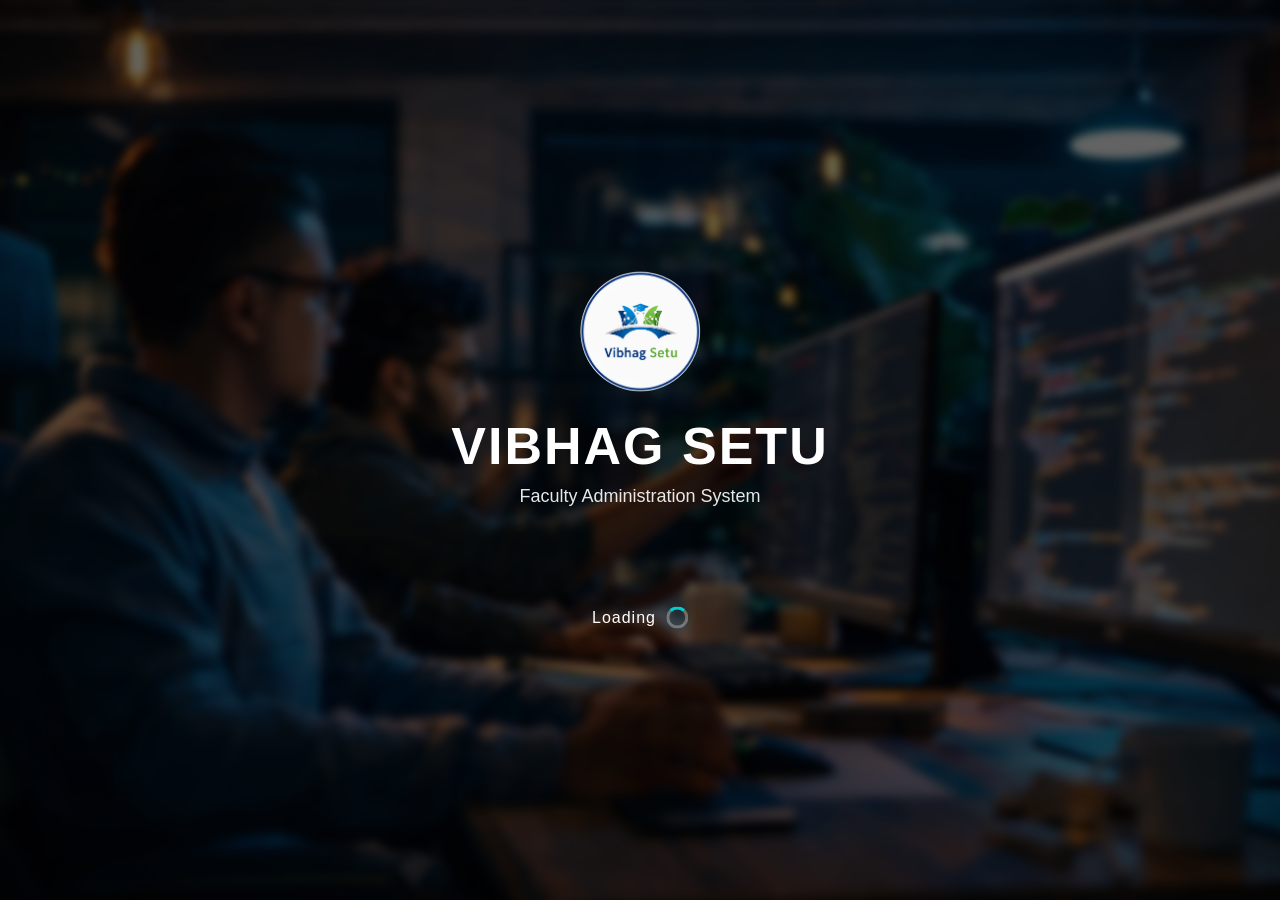
<file: web/index.html>
<!DOCTYPE html>
<html>
<head>
    <title>VIBHAG SETU</title>
        <link rel="stylesheet" href="style.css">
</head>
<body>
<div class="hero">
    <div class="blur-bg"></div>
    <div class="overlay"></div>

    <div class="content">
       <img src="images1/logo.jpeg" alt="Logo" class="logo">


        <h1>VIBHAG SETU</h1>
        <p>Faculty Administration System</p>

        <div class="loading-container">
    <span class="loading-text">Loading</span>
    <div class="loader"></div>
</div>


    </div>
</div>

<script>
  var params = new URLSearchParams(window.location.search);
  var role = params.get("role");

  setTimeout(() => {
    if (role === "admin") {
      window.location.href = "adminLogin.html";
    } else {
      window.location.href = "login_as.html";
    }
  }, 4000);
</script>


</body>
</html>
</file>
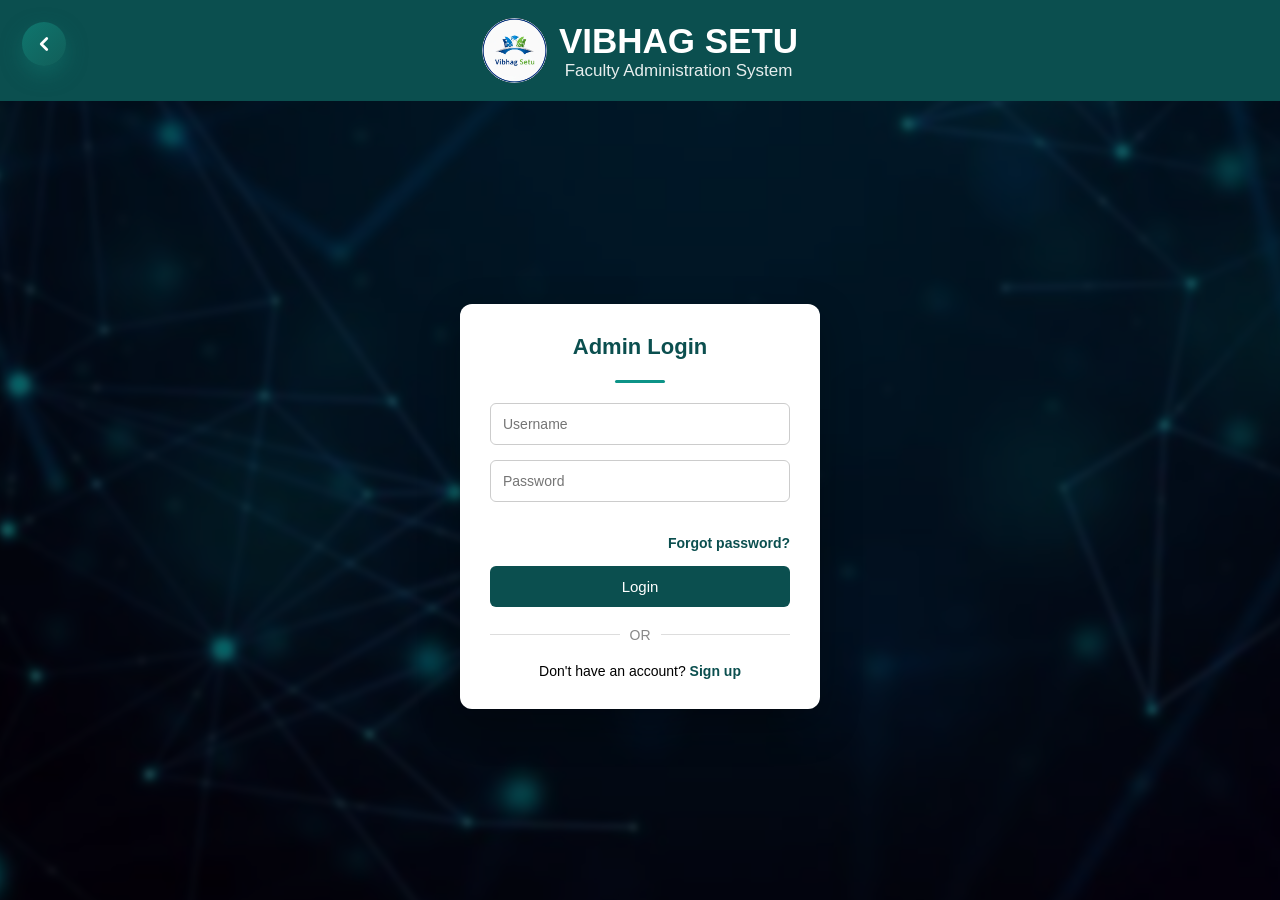
<file: web/adminLogin.html>
<html>
<head>
    <title>Login | Vibhag Setu</title>
    <link rel="stylesheet" href="style.css">
    <script>
        function showSignup() {
            document.getElementById("loginBox").style.display = "none";
            document.getElementById("signupBox").style.display = "block";
        }
        function showLogin() {
    document.getElementById("signupBox").style.display = "none";
   
    document.getElementById("loginBox").style.display = "block";
}
function backToLogin() {
    document.getElementById("forgotBox").style.display = "none";
    document.getElementById("loginBox").style.display = "block";
}



    </script>
    <script src="https://accounts.google.com/gsi/client" async defer></script>
</head>
<body data-role="admin">


<div class="hero login-bg">

    <div class="blur-bg"></div>
    <div class="overlay"></div>

    <!-- HEADER -->
    <div class="top-bar">
        <div class="header-content">
            <img src="images1/logo.jpeg" class="top-logo" alt="Logo">
            <div class="header-text">
                <h2>VIBHAG SETU</h2>
                <p>Faculty Administration System</p>
            </div>
        </div>
    </div>

    <!-- LOGIN / SIGNUP CONTAINER -->
    <div class="auth-container">
        <form class="auth-box" id="loginBox" action="AdminServlet" method="post">
            <input type="hidden" id="userRole" value="admin">
            <h3 class="admin-title">Admin Login</h3>
<div class="admin-line"></div>

    
<!--            <input type="email" name="username" id="loginEmail" placeholder="Email address" required>-->
            <input type="text" name="username" id="loginUsername" placeholder="Username" required>
            <input type="password" name="password" id="loginPassword" placeholder="Password" required>
            <p id="loginError" class="error-msg hidden"></p>
            <div class="auth-links">
                <p class="switch-text">
    <span onclick="showForgot()">Forgot password?</span>
</p>


            </div>

            <button class="auth-btn" type="submit" onclick="return validateLogin()">Login</button>
            

            <div class="separator">
                <span>OR</span>
            </div>
<!--            <button type="button" class="google-btn" onclick="signInWithGoogle()">
            <img src="https://upload.wikimedia.org/wikipedia/commons/c/c1/Google_%22G%22_logo.svg" alt="Google Logo">
                                                                Sign in with Google
            </button>-->

            <!--google sign in-->
            <div id="g_id_onload"
               data-client_id="957858195854-a0pd436gchl7s4okgqh8l8pdu2pt81hj.apps.googleusercontent.com"
                data-callback="handleCredentialResponse">
            </div>
            <div class="g_id_signin" data-type="standard"></div>

            <p class="switch-text">
                Don't have an account?
                <span onclick="showSignup()">Sign up</span>
            </p>

            
        </form>

        <!-- SIGNUP FORM -->
        <div class="auth-box hidden" id="signupBox">
            <h3>Sign Up</h3>
            <form id="signupForm" action = "SignupServlet" onsubmit="return validateSignup();" method="post">
                <input type="text" name ="fullname" id="signupName" placeholder="Full Name" required>
                <input type="text" name="username" id="signupUser" placeholder="Create Username" required>
                <input type="email" name="email" id="signupEmail" placeholder="Email address" required>
                <input type="text" name="contact" id="signupContact" placeholder="Contact Number" required>
                <input type="password" name="password" id="signupPassword" placeholder="Password" required>
                <input type="password" name="confirmPassword" id="signupConfirm" placeholder="Confirm Password" required>

                <!-- error / success message -->
                <p id="signupMsg" class="error-msg hidden"></p>

                <button type="submit" class="auth-btn">Create Account</button>
            </form>
            <p class="switch-text">
                Already have an account?
                <span onclick="return showLogin()">Sign in</span>
            </p>
        </div>
        <!-- FORGOT PASSWORD -->
<div class="auth-box hidden" id="forgotBox">
    <h3>Forgot Password</h3>

    <form id="forgotForm" onsubmit="return false;">

        <input type="email"
               id="forgotEmail"
               placeholder="Enter your email" required>

        <p id="forgotMsg" class="error-msg hidden"></p>

        <button type="submit" class="auth-btn">
    Send OTP
</button>


    </form>

    <p class="switch-text">
        <span onclick="backToLogin()">Back to Sign in</span>

    </p>
</div>



<!-- OTP VERIFY -->
<div class="auth-box hidden" id="otpBox">
    <h3>Verify OTP</h3>

    <input type="text" id="otpInput" placeholder="Enter OTP">

    <p id="otpMsg" class="error-msg hidden"></p>

    <p id="otpTimer" class="otp-timer">02:00</p>

    <button class="auth-btn" onclick="verifyOtp()">Verify OTP</button>
    <p class="text-link">
    <span onclick="resendOtp()">Resend OTP</span>
</p>

</div>


<!-- RESET PASSWORD -->
<div class="auth-box hidden" id="resetBox">
    <h3>Reset Password</h3>

    <input
        type="password"
        id="newPassword"
        placeholder="New Password"
        required
    >

    <input
        type="password"
        id="confirmNewPassword"
        placeholder="Confirm Password"
        required
    >

    <p id="resetMsg" class="error-msg hidden"></p>

    <button class="auth-btn" onclick="resetPassword()">Change Password</button>
</div>

    </div>
    <!-- PASSWORD SUCCESS POPUP -->
<div id="successOverlay" class="overlay-popup hidden">
    <div class="popup-box">
        <h3>Password Changed Successfully</h3>
        <p>Your password has been updated.</p>
        <button class="auth-btn" onclick="closeSuccessPopup()">OK</button>
    </div>
</div>
    <!-- BACK BUTTON -->
<div class="back-btn" onclick="goBack()">
    <svg viewBox="0 0 24 24" width="22" height="22">
        <path d="M15 18l-6-6 6-6"
              fill="none"
              stroke="currentColor"
              stroke-width="3"
              stroke-linecap="round"
              stroke-linejoin="round"/>
    </svg>
</div>




</div>

<div id="logoutPopup" style="display:none; position:fixed; top:20px; right:20px; background:#004d40; color:white; padding:10px 20px; border-radius:8px;">
Logout successful!
</div>

<script>
var params = new URLSearchParams(window.location.search);

if(params.get("logout") === "success"){
    var popup = document.getElementById("logoutPopup");
    popup.style.display = "block";

    setTimeout(() => {
        popup.style.display = "none";
    }, 3000);
}
</script>
  

<script src="./script.js"></script>

<script>
    const params = new URLSearchParams(window.location.search);
    const error = params.get("error");

    if (error === "invalid") {
        const errorBox = document.getElementById("loginError");
        errorBox.innerText = "Invalid username or password";
        errorBox.classList.remove("hidden");
    }

</script>


<script>



/* Toggle to show Signup form */
    function validateSignup() {
     name = document.getElementById("signupName").value.trim();
     username = document.getElementById("signupUser").value.trim();
     contact = document.getElementById("signupContact").value.trim();
     email = document.getElementById("signupEmail").value.trim();
     pass = document.getElementById("signupPassword").value;
     cpass = document.getElementById("signupConfirm").value;
     error = document.getElementById("signupMsg");

//     error.classList.add("hidden");  
     //clear previous errors 
     
    if (name === "" || username === "" || contact === "" || email === "" || pass === "") {
        error.textContent = "All fields are mandatory!";
        error.classList.remove("hidden");
        return false;
    }

    if (pass !== cpass) {
        error.textContent = "Passwords do not match!";
        error.classList.remove("hidden");
        error.style.color = "red";
        return false;
    }
    return true;
    }

    function validateLogin() {
     username = document.getElementById("loginUsername").value.trim();
     password = document.getElementById("loginPassword").value;
     error = document.getElementById("loginError");

    error.classList.add("hidden");
    error.style.color = "red";

    if (username === "" || password === "") {
        error.textContent = "Please fill all required fields";
        error.classList.remove("hidden");
        return false;
    }

    // ✅ VALID → submit form to LoginServlet
    return true;
    }

   
//     
        function showForgot() {
    hideAll();
    document.getElementById("forgotBox").style.display = "block";
}


   

    


</script>

    <!-- Google Login Button code upar hoga -->

    <script>
    function handleCredentialResponse(response) {
    // 1. Google se token lo
    const token = response.credential;

    // 2. Servlet ko data bhejo (using fetch)
//    fetch("/Vibhag_Setu/GoogleLoginServlet", {
//    method: "POST",
//    headers: {
//        "Content-Type": "application/x-www-form-urlencoded"
//    },
//    body: "token=" + encodeURIComponent(response.credential)
//})
//
fetch("GoogleLoginServlet", {   // ✅ simple & safe
        method: "POST",
        headers: {
            "Content-Type": "application/x-www-form-urlencoded"
        },
        body: "token=" + encodeURIComponent(token)
    })
//    fetch("GoogleLoginServlet?token="+token, {
//        method:"POST"
//    })
    .then(res => res.text())
    .then(status => {
        if (status.trim() === "success") {
            // ✅ Yahan se dashboard khulega
            window.location.href = "adminDash.jsp"; 
        } else {
            alert("Google Login Failed: " + status);
        }
    })
    .catch(err => console.error("Error:", err));
    }
const params = new URLSearchParams(window.location.search);

if(params.get("logout") === "success"){
    alert("Logout successful!");
}
    </script>

</body>
</html>
</file>
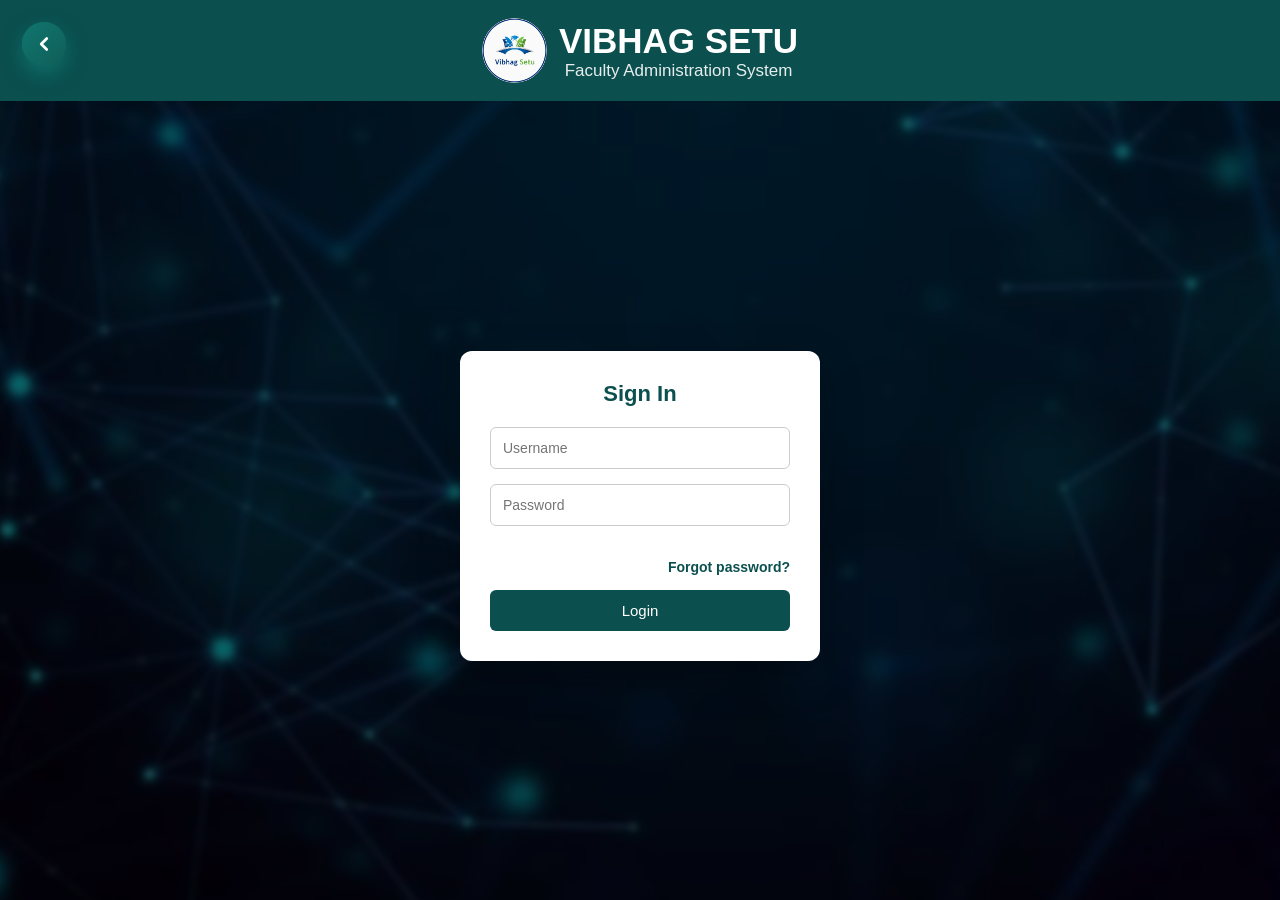
<file: web/CrLogin.html>
<html>
<head>
    <title>Login | Vibhag Setu</title>
    <link rel="stylesheet" href="style.css">
    <script>
        
        function showForgot() {
    hideAll();
    document.getElementById("forgotBox").style.display = "block";
}
function backToLogin() {
    document.getElementById("forgotBox").style.display = "none";
    document.getElementById("loginBox").style.display = "block";
}
    </script>
</head>
<body data-role="cr">

<div class="hero login-bg">
    <div class="back-btn" onclick="goBack()">&#8592;</div>
    <div class="blur-bg"></div>
    <div class="overlay"></div>

    <!-- HEADER -->
    <div class="top-bar">
        <div class="header-content">
            <img src="images1/logo.jpeg" class="top-logo" alt="Logo">
            <div class="header-text">
                <h2>VIBHAG SETU</h2>
                <p>Faculty Administration System</p>
            </div>
        </div>
    </div>

    <!-- LOGIN / SIGNUP CONTAINER -->
    <div class="auth-container">
        <form class="auth-box" id="loginBox" action="CrServlet" method="post">
            <input type="hidden" id="userRole" value="cr">
            <h3>Sign In</h3>
            <p id="loginError" class="error-msg hidden">
                Please fill all required fields
            </p>

<!--            <input type="email" name="username" id="loginEmail" placeholder="Email address" required>-->
             <input type="text" name="username" id="loginUsername" placeholder="Username" required>
            <input type="password" name="password" id="loginPassword" placeholder="Password" required>
            <p id="loginError" class="error-msg hidden"></p>
            <div class="auth-links">
                <p class="switch-text">
    <span onclick="showForgot()">Forgot password?</span>
</p>


            </div>

            <button class="auth-btn" type="submit" onclick="return validateLogin()">Login</button>


            
            
        </form>
        <!-- FORGOT PASSWORD -->
<div class="auth-box hidden" id="forgotBox">
    <h3>Forgot Password</h3>

    <form id="forgotForm" onsubmit="return false;">

        <input type="email"
               id="forgotEmail"
               placeholder="Enter your email" required>

        <p id="forgotMsg" class="error-msg hidden"></p>

        <button type="submit" class="auth-btn">
    Send OTP
</button>


    </form>

    <p class="switch-text">
        <span onclick="backToLogin()">Back to Sign in</span>

    </p>
</div>



<!-- OTP VERIFY -->
<div class="auth-box hidden" id="otpBox">
    <h3>Verify OTP</h3>

    <input type="text" id="otpInput" placeholder="Enter OTP">

    <p id="otpMsg" class="error-msg hidden"></p>

    <p id="otpTimer" class="otp-timer">02:00</p>

    <button class="auth-btn" onclick="verifyOtp()">Verify OTP</button>
    <p class="text-link">
    <span onclick="resendOtp()">Resend OTP</span>
</p>

</div>


<!-- RESET PASSWORD -->
<div class="auth-box hidden" id="resetBox">
    <h3>Reset Password</h3>

    <input
        type="password"
        id="newPassword"
        placeholder="New Password"
        required
    >

    <input
        type="password"
        id="confirmNewPassword"
        placeholder="Confirm Password"
        required
    >

    <p id="resetMsg" class="error-msg hidden"></p>

    <button class="auth-btn" onclick="resetPassword()">Change Password</button>
</div>

        
    </div>
    <!-- PASSWORD SUCCESS POPUP -->
<div id="successOverlay" class="overlay-popup hidden">
    <div class="popup-box">
        <h3>Password Changed Successfully</h3>
        <p>Your password has been updated.</p>
        <button class="auth-btn" onclick="closeSuccessPopup()">OK</button>
    </div>
</div>
    <div class="back-btn" onclick="goBack()">
    <svg viewBox="0 0 24 24" width="22" height="22">
        <path d="M15 18l-6-6 6-6"
              fill="none"
              stroke="currentColor"
              stroke-width="3"
              stroke-linecap="round"
              stroke-linejoin="round"/>
    </svg>
</div>

</div>

<script src="script.js"></script>

<script>
    var params = new URLSearchParams(window.location.search);
    var error = params.get("error");


    if (error === "invalid") {
        var errorBox = document.getElementById("loginError");
        errorBox.innerText = "Invalid username or password";
        errorBox.classList.remove("hidden");
    }

</script>

</body>
</html>
</file>
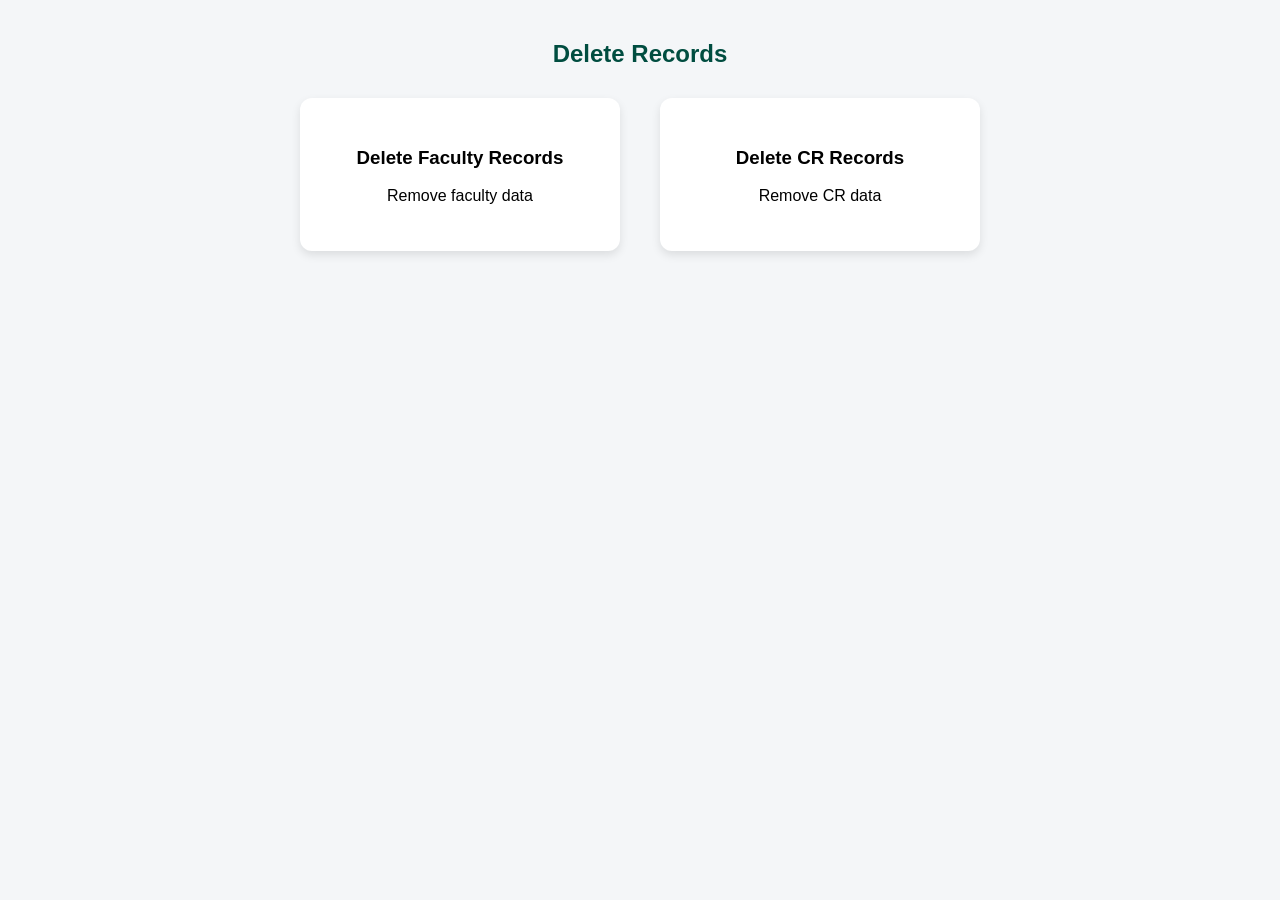
<file: web/deleteRecord.html>
<!DOCTYPE html>
<html>
<head>
    <title>Delete Records | Vibhag Setu</title>

    <style>
        body {
            font-family: Arial, sans-serif;
            background: #f4f6f8;
        }

        .container {
            width: 80%;
            margin: 40px auto;
        }

        h2 {
            text-align: center;
            color: #004d40;
            margin-bottom: 30px;
        }

        /* OPTION CARDS */
        .card-container {
            display: flex;
            justify-content: center;
            gap: 40px;
        }

        .card {
            background: white;
            padding: 30px;
            width: 260px;
            border-radius: 12px;
            text-align: center;
            cursor: pointer;
            box-shadow: 0 4px 10px rgba(0,0,0,0.1);
            transition: 0.3s;
        }

        .card:hover {
            transform: translateY(-5px);
            background: #e0f2f1;
        }

        /* TABLE */
        table {
            width: 100%;
            border-collapse: collapse;
            background: white;
        }

        th, td {
            padding: 14px;
            text-align: center;
            border-bottom: 1px solid #ddd;
        }

        th {
            background: #004d40;
            color: white;
        }

        .delete-btn {
            padding: 8px 16px;
            background: #c62828;
            color: white;
            border: none;
            border-radius: 6px;
            cursor: pointer;
        }

        .delete-btn:hover {
            background: #b71c1c;
        }

        .back-btn {
            margin-bottom: 20px;
            cursor: pointer;
            color: #004d40;
            font-weight: bold;
        }

        .hidden {
            display: none;
        }
    </style>
</head>

<body>

<div class="container">

    <!-- STEP 1: OPTIONS -->
    <div id="options">
        <h2>Delete Records</h2>

        <div class="card-container">
            <div class="card" onclick="showFaculty()">
                <h3>Delete Faculty Records</h3>
                <p>Remove faculty data</p>
            </div>

            <div class="card" onclick="showCR()">
                <h3>Delete CR Records</h3>
                <p>Remove CR data</p>
            </div>
        </div>
    </div>

    <!-- STEP 2: FACULTY DELETE -->
    <div id="facultySection" class="hidden">
        <div class="back-btn" onclick="goBack()">← Back</div>
        <h2>Delete Faculty Records</h2>

        <table>
            <tr>
                <th>Faculty ID</th>
                <th>Name</th>
                <th>Department</th>
                <th>Action</th>
            </tr>

            <tr>
                <td>F101</td>
                <td>Dr. A Sharma</td>
                <td>CSE</td>
                <td>
                    <button class="delete-btn" onclick="confirmDelete()">Delete</button>
                </td>
            </tr>

            <tr>
                <td>F102</td>
                <td>Dr. R Mehta</td>
                <td>IT</td>
                <td>
                    <button class="delete-btn" onclick="confirmDelete()">Delete</button>
                </td>
            </tr>
        </table>
    </div>

    <!-- STEP 3: CR DELETE -->
    <div id="crSection" class="hidden">
        <div class="back-btn" onclick="goBack()">← Back</div>
        <h2>Delete CR Records</h2>

        <table>
            <tr>
                <th>CR ID</th>
                <th>Name</th>
                <th>Class</th>
                <th>Action</th>
            </tr>

            <tr>
                <td>CR01</td>
                <td>Ananya Singh</td>
                <td>CSE 3rd Year</td>
                <td>
                    <button class="delete-btn" onclick="confirmDelete()">Delete</button>
                </td>
            </tr>

            <tr>
                <td>CR02</td>
                <td>Rohit Verma</td>
                <td>IT 2nd Year</td>
                <td>
                    <button class="delete-btn" onclick="confirmDelete()">Delete</button>
                </td>
            </tr>
        </table>
    </div>

</div>

<script>
    function showFaculty() {
        document.getElementById("options").style.display = "none";
        document.getElementById("facultySection").style.display = "block";
        document.getElementById("crSection").style.display = "none";
    }

    function showCR() {
        document.getElementById("options").style.display = "none";
        document.getElementById("crSection").style.display = "block";
        document.getElementById("facultySection").style.display = "none";
    }

    function goBack() {
        document.getElementById("options").style.display = "block";
        document.getElementById("facultySection").style.display = "none";
        document.getElementById("crSection").style.display = "none";
    }

    function confirmDelete() {
        if (confirm("Are you sure you want to delete this record?")) {
            alert("Record deleted (frontend only)");
        }
    }
</script>

</body>
</html>
</file>
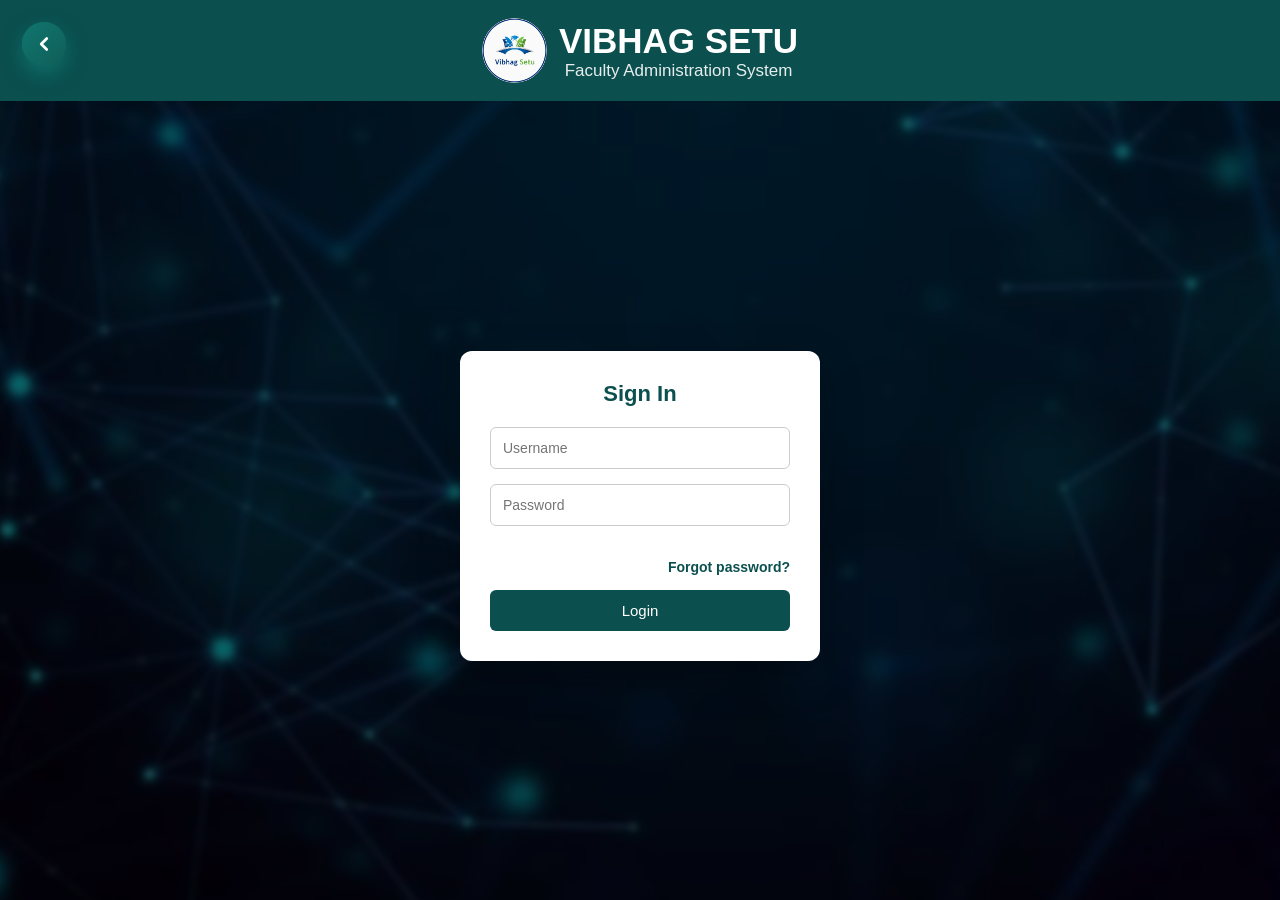
<file: web/facLogin.html>
<html>
<head>
    <title>Login | Vibhag Setu</title>
    <link rel="stylesheet" href="style.css">
    <script>
        
        function showForgot() {
    hideAll();
    document.getElementById("forgotBox").style.display = "block";
}
function backToLogin() {
    document.getElementById("forgotBox").style.display = "none";
    document.getElementById("loginBox").style.display = "block";
}
    </script>
</head>
<body data-role="faculty">

<div class="hero login-bg">
    <div class="back-btn" onclick="goBack()">&#8592;</div>
    <div class="blur-bg"></div>
    <div class="overlay"></div>

    <!-- HEADER -->
    <div class="top-bar">
        <div class="header-content">
            <img src="images1/logo.jpeg" class="top-logo" alt="Logo">
            <div class="header-text">
                <h2>VIBHAG SETU</h2>
                <p>Faculty Administration System</p>
            </div>
        </div>
    </div>

    <!-- LOGIN / SIGNUP CONTAINER -->
    <div class="auth-container">
        <form class="auth-box" id="loginBox" action="FacServlet" method="post">
            <input type="hidden" id="userRole" value="faculty">
            <h3>Sign In</h3>
            <p id="loginError" class="error-msg hidden">
                Please fill all required fields
            </p>

<!--            <input type="email" name="username" id="loginEmail" placeholder="Email address" required>-->
             <input type="text" name="username" id="loginUsername" placeholder="Username" required>
            <input type="password" name="password" id="loginPassword" placeholder="Password" required>
            <p id="loginError" class="error-msg hidden"></p>
            <div class="auth-links">
                <p class="switch-text">
    <span onclick="showForgot()">Forgot password?</span>
</p>


            </div>

            <button class="auth-btn" type="submit" onclick="return validateLogin()">Login</button>
            
            
        </form>
        <!-- FORGOT PASSWORD -->
<div class="auth-box hidden" id="forgotBox">
    <h3>Forgot Password</h3>

    <form id="forgotForm" onsubmit="return false;">

        <input type="email"
               id="forgotEmail"
               placeholder="Enter your email" required>

        <p id="forgotMsg" class="error-msg hidden"></p>

        <button type="submit" class="auth-btn">
    Send OTP
</button>


    </form>

    <p class="switch-text">
        <span onclick="backToLogin()">Back to Sign in</span>

    </p>
</div>



<!-- OTP VERIFY -->
<div class="auth-box hidden" id="otpBox">
    <h3>Verify OTP</h3>

    <input type="text" id="otpInput" placeholder="Enter OTP">

    <p id="otpMsg" class="error-msg hidden"></p>

    <p id="otpTimer" class="otp-timer">02:00</p>

    <button class="auth-btn" onclick="verifyOtp()">Verify OTP</button>
    <p class="text-link">
    <span onclick="resendOtp()">Resend OTP</span>
</p>

</div>


<!-- RESET PASSWORD -->
<div class="auth-box hidden" id="resetBox">
    <h3>Reset Password</h3>

    <input
        type="password"
        id="newPassword"
        placeholder="New Password"
        required
    >

    <input
        type="password"
        id="confirmNewPassword"
        placeholder="Confirm Password"
        required
    >

    <p id="resetMsg" class="error-msg hidden"></p>

    <button class="auth-btn" onclick="resetPassword()">Change Password</button>
</div>

        
    </div>
    <!-- PASSWORD SUCCESS POPUP -->
<div id="successOverlay" class="overlay-popup hidden">
    <div class="popup-box">
        <h3>Password Changed Successfully</h3>
        <p>Your password has been updated.</p>
        <button class="auth-btn" onclick="closeSuccessPopup()">OK</button>
    </div>
</div>
    <div class="back-btn" onclick="goBack()">
    <svg viewBox="0 0 24 24" width="22" height="22">
        <path d="M15 18l-6-6 6-6"
              fill="none"
              stroke="currentColor"
              stroke-width="3"
              stroke-linecap="round"
              stroke-linejoin="round"/>
    </svg>
</div>

</div>

<script src="script.js"></script>

<script>
    var params = new URLSearchParams(window.location.search);
    var error = params.get("error");

    if (error === "invalid") {
        var errorBox = document.getElementById("loginError");
        errorBox.innerText = "Invalid username or password";
        errorBox.classList.remove("hidden");
    }
    
    
    // Add this inside your script tag in facLogin.html
//    window.onload = function() {
//    const params = new URLSearchParams(window.location.search);
//    if (params.get("reset") === "success") {
//        showSuccessPopup(); // Show the popup if the URL has ?reset=success
//    }
//};

</script>

</body>
</html>
</file>
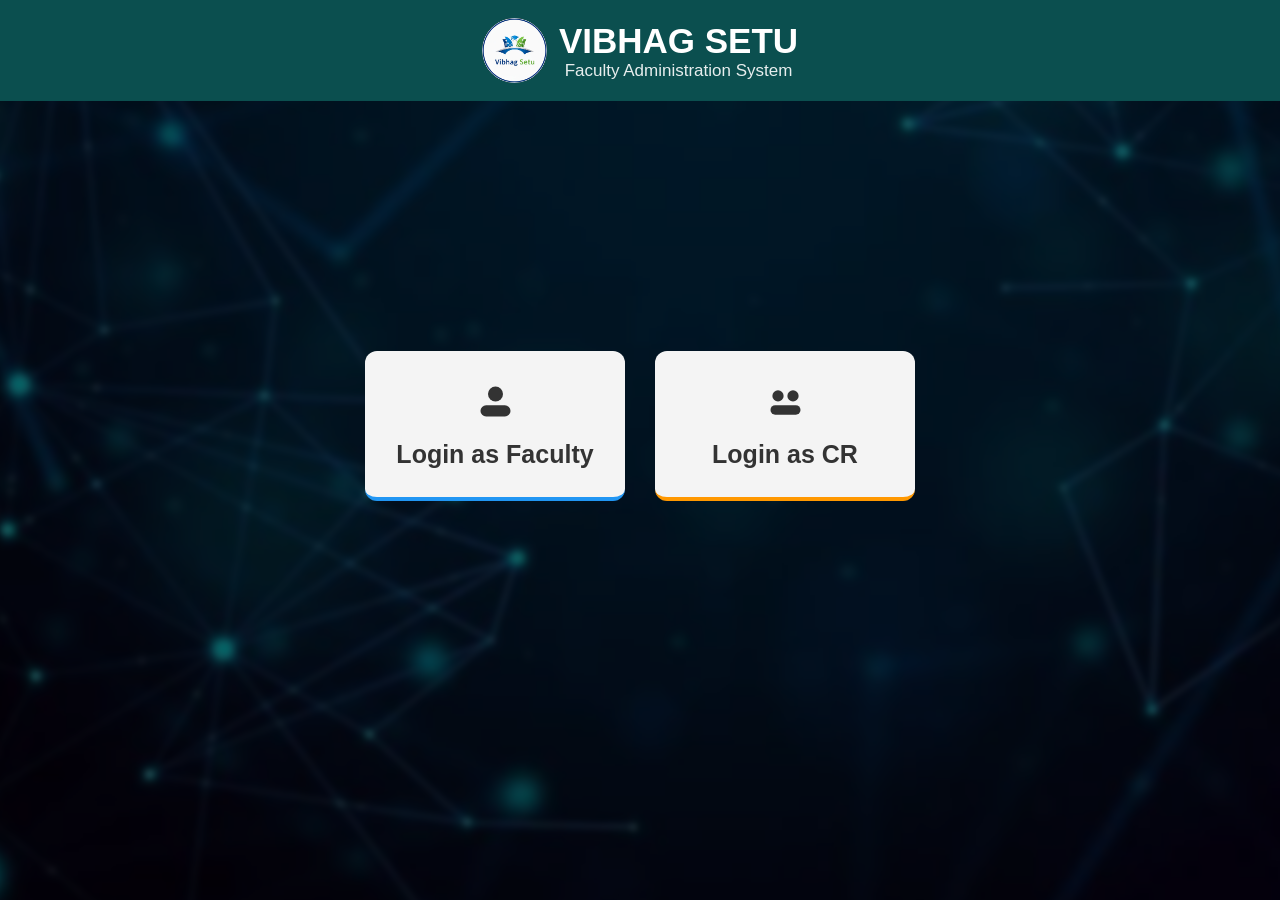
<file: web/login_as.html>
<!DOCTYPE html>
<html>
<head>
    <title>Login As | Vibhag Setu</title>
    <link rel="stylesheet" href="style.css">
</head>
<body>

<div class="hero login-bg">
    <div class="blur-bg"></div>
    <div class="overlay"></div>

    <!-- CENTER HEADER -->
    <div class="top-bar">
    <div class="header-content">
        <img src="images1/logo.jpeg" class="top-logo">
        <div class="header-text">
            <h2>VIBHAG SETU</h2>
            <p>Faculty Administration System</p>
        </div>
    </div>
</div>


    <!-- STABLE LOGIN OPTIONS -->
    <div class="login-section">


    <!-- FACULTY -->
    <div class="login-card faculty" onclick="loginAs('faculty')">
        <svg class="card-icon" viewBox="0 0 24 24">
            <circle cx="12" cy="8" r="4" fill="#333"/>
            <rect x="4" y="14" width="16" height="6" rx="3" fill="#333"/>
        </svg>
        <p>Login as Faculty</p>
    </div>

    <!-- CR -->
    <div class="login-card cr" onclick="loginAs('cr')">
        <svg class="card-icon" viewBox="0 0 24 24">
            <circle cx="8" cy="9" r="3" fill="#333"/>
            <circle cx="16" cy="9" r="3" fill="#333"/>
            <rect x="4" y="14" width="16" height="5" rx="2.5" fill="#333"/>
        </svg>
        <p>Login as CR</p>
    </div>

</div>

</div>

<script src="script.js"></script>
<script>
    function loginAs(role) {
    if (role === 'faculty') {
        window.location.href = "facLogin.html";
    } else if (role === 'cr') {
        window.location.href = "CrLogin.html";
    }
}
</script>

</body>
</html>
</file>
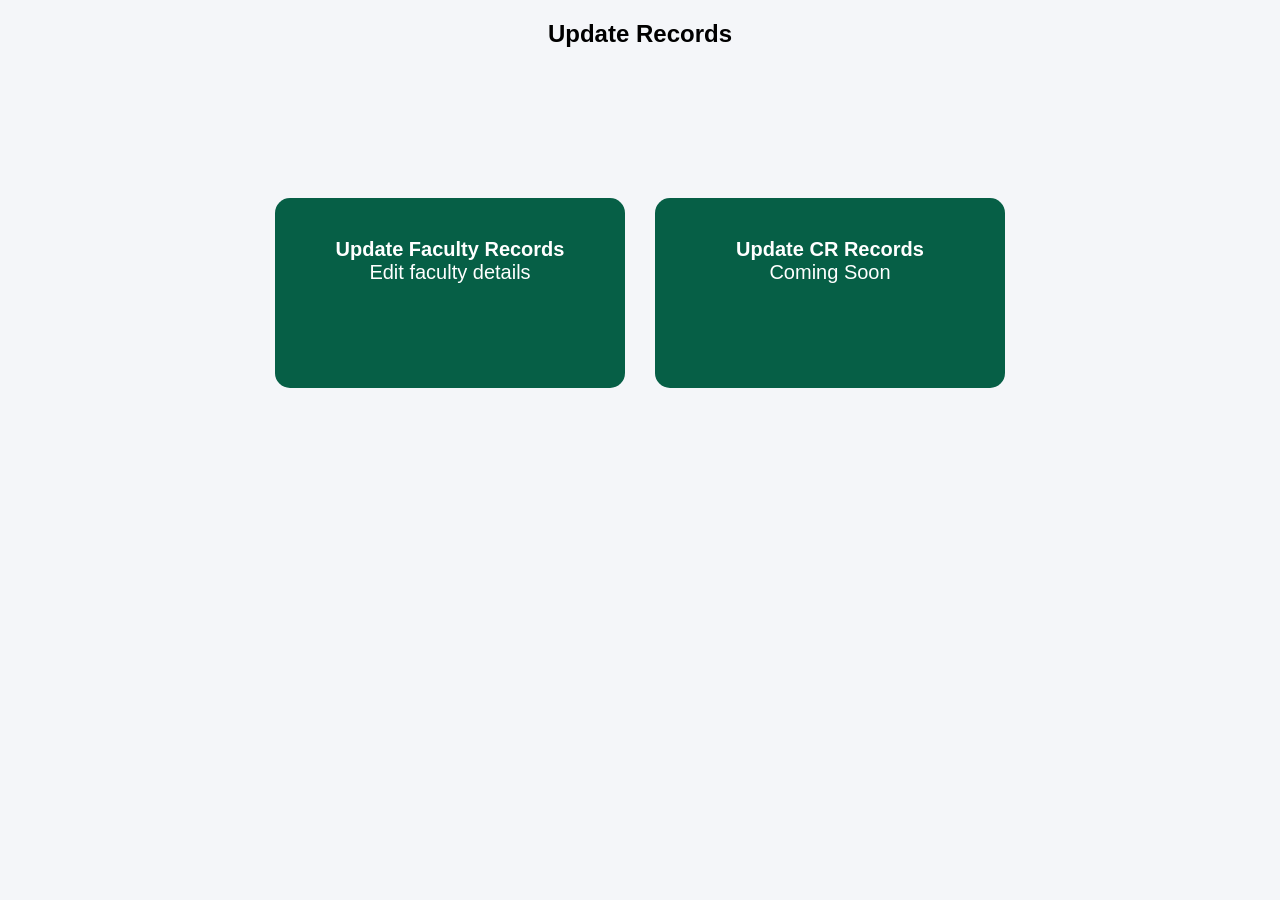
<file: web/updateRecords.html>
<!DOCTYPE html>
<html>
<head>
    <title>Update Records</title>
    <style>
        body {
            font-family: Arial;
            background: #f4f6f9;
        }
        .container {
            display: flex;
            justify-content: center;
            gap: 30px;
            margin-top: 150px;
        }
        .card {
            width: 350px;
            height: 150px;
            background: #065f46;
            color: white;
            border-radius: 15px;
            text-align: center;
            padding-top: 40px;
            cursor: pointer;
            font-size: 20px;
        }
        .card:hover {
            background: #047857;
        }
    </style>
</head>
<body>

<h2 align="center">Update Records</h2>

<div class="container">
    <div class="card" onclick="location.href='updateFaculty.jsp'">
        <b>Update Faculty Records</b><br>
        Edit faculty details
    </div>

    <div class="card" onclick="location.href='updateCR.jsp'">
        <b>Update CR Records</b><br>
        Coming Soon
    </div>
</div>

</body>
</html>
</file>
<file: web/style.css>
* {
        margin: 0;
        padding: 0;
        box-sizing: border-box;
        font-family: Arial, sans-serif;
    }

    /* Main container */
    .hero {
        height: 100vh;
        position: relative;
        overflow: hidden;
    }

    /* Blurred background image */
    .blur-bg {
        position: absolute;
        top: 0;
        left: 0;
        height: 100%;
        width: 100%;
        background-image: url("images1/bg.jpeg");
        background-size: cover;
        background-position: center;
        filter: blur(4px);
        transform: scale(1.1);
        pointer-events: none;
    }

    /* Dark overlay */
    .overlay {
        position: absolute;
        height: 100%;
        width: 100%;
        background: rgba(0, 0, 0, 0.6);
        pointer-events: none;
    }


    /* Center content */
    .content {
        position: absolute;
        top: 50%;
        left: 50%;
        transform: translate(-50%, -50%);
        text-align: center;
        color: white;
        z-index: 2;
    }

    /* Logo – balanced size */
    .logo {
        width: 120px;          /* size yahin se control */
        height: 120px;
        border-radius: 50%;    /* circle */
        background: transparent;
        padding: 0;
        object-fit: cover;
        margin-bottom: 20px; /* image clean fit */
    }
.admin-line {
    width: 50px;
    height: 3px;
    background: #0d9488;
    margin: 8px auto 20px;
    border-radius: 2px;
}


    /* Title */
    .content h1 {
        font-size: 52px;
        letter-spacing: 2px;
        margin-bottom: 10px;
    }

    /* Subtitle */
    .content p {
        font-size: 18px;
        margin-bottom: 25px;
        opacity: 0.9;
    }

    /* Loading text (no box) */
    .loading-container {
        display: flex;
        align-items: center;
        justify-content: center;
        gap: 10px;              /* text & circle ke beech gap */
        margin-top: 100px;    
        }

    /* Loading text */
    .loading-text {
        font-size: 16px;
        color: #ffffff;
        letter-spacing: 1px;
    }

    /* Circular loader */
    .loader {
        width: 22px;
        height: 22px;
        border: 3px solid rgba(255,255,255,0.3);
        border-top: 3px solid #00cfd1;
        border-radius: 50%;
        animation: spin 1s linear infinite;
    }


    @keyframes spin {
        0% { transform: rotate(0deg); }
        100% { transform: rotate(360deg); }
    }
    /* ---------- LOGIN AS PAGE BACKGROUND ---------- */
    .login-bg .blur-bg {
        background-image: url("images1/login_bg.jpeg");
        filter: blur(3px);          /* soft blur */
        transform: scale(1.05);
    }

    /* ---------- HEADER (PERFECT CENTER ALIGN) ---------- */
    .top-bar {
        position: relative;
        z-index: 5;
        background: #0b4f4f;
        padding: 18px 0;
        display: flex;
        justify-content: center;
    }

    .header-content {
        display: flex;
        align-items: center;
        gap: 12px;
        color: white;
    }

    /* LOGO (FIXED SIZE) */
    .top-logo {
        width: 65px;
        height: 65px;
        border-radius: 50%;    
         background: transparent;
          padding: 0;  
          object-fit: cover;
    }

    /* TEXT BLOCK */
    .header-text {
        display: flex;
        flex-direction: column;
        align-items: center;   /* perfectly center */
        text-align: center;
    }

    .header-text h2 {
        font-size: 35px;
        margin: 0;
    }

    .header-text p {
        font-size: 17px;
        margin: 0;
        opacity: 0.9;
    }

    /* ---------- LOGIN AS SECTION ---------- */
    .login-section {
        position: relative;
        z-index: 5;
        display: flex;
        justify-content: center;
        gap: 30px;
        margin-top: 250px;
    }

    /* ---------- CARD ---------- */
    .login-card {
        width: 260px;
        height: 150px;
        background: #f4f4f4;
        border-radius: 12px;
        text-align: center;
        padding-top: 28px;
        cursor: pointer;
        transition: all 0.3s ease;
    }

    .login-card:hover {
        transform: translateY(-6px);
        box-shadow: 0 12px 30px rgba(0,0,0,0.25);
    }

    /* ---------- ICON IMAGE ---------- */
    .card-icon {
        width: 45px;
        margin-bottom: 12px;
    }

    /* ---------- TEXT ---------- */
    .login-card p {
        font-size: 25px;
        font-weight: 900;
        color: #333;
    }

    /* ---------- BOTTOM COLOR STRIPS ---------- */
    .admin {
        border-bottom: 4px solid #4caf50;
    }

    .faculty {
        border-bottom: 4px solid #2196f3;
    }

    .cr {
        border-bottom: 4px solid #ff9800;
    }
    /* ---------- AUTH (LOGIN / SIGNUP) ---------- */

    .auth-container {
    position: relative;
    z-index: 2;

    min-height: calc(100vh - 90px); /* header height adjust */
    display: flex;
    align-items: center;
    justify-content: center;
}


    .auth-box {
        width: 360px;
        background: #ffffff;
        border-radius: 12px;
        padding: 30px;
        text-align: center;
        box-shadow: 0 15px 40px rgba(0,0,0,0.3);
    }

    .auth-box h3 {
        margin-bottom: 20px;
        font-size: 22px;
        color: #0b4f4f;
    }

    .auth-box input {
        width: 100%;
        padding: 12px;
        margin-bottom: 15px;
        border-radius: 6px;
        border: 1px solid #ccc;
        font-size: 14px;
    }

    .auth-links {
        text-align: right;
        margin-bottom: 15px;
    }

    .auth-links a {
        font-size: 13px;
        color: #0b4f4f;
        text-decoration: none;
    }

    .auth-btn {
        width: 100%;
        padding: 12px;
        border: none;
        border-radius: 6px;
        background: #0b4f4f;
        color: white;
        font-size: 15px;
        cursor: pointer;
        pointer-events: auto;
    }

    .auth-btn:hover {
        background: #096666;
    }

    .switch-text {
        margin-top: 18px;
        font-size: 14px;
    }

    .switch-text span {
        color: #0b4f4f;
        font-weight: 600;
        cursor: pointer;
    }
    .error-msg {
    color: red;
    font-size: 14px;
    margin-top: 6px;          /* password ke bilkul neeche */
    margin-bottom: 10px;      /* Forgot password se gap */
    text-align: center;       /* CENTER me lao */
    width: 100%;  
}
/* OTP Timer styling */
.otp-timer {
    margin-top: 6px;
    margin-bottom: 14px;   /* Verify OTP se gap */
    text-align: center;
    font-size: 15px;
    font-weight: 500;
    color: #555;
    letter-spacing: 1px;
}


.error {
    color: #dc2626; /* red */
}

.success {
    color: #16a34a; /* green */
}

.hidden {
    display: none;
}

.text-link {
    margin-top: 12px;
    font-size: 14px;
    text-align: center;
}

.text-link span {
    color: #0b5d5d;
    cursor: pointer;
    font-weight: 500;
}

.text-link span:hover {
    text-decoration: underline;
}

 .back-btn {
    position: fixed;
    top: 22px;
    left: 22px;

    width: 44px;
    height: 44px;

    display: flex;
    align-items: center;
    justify-content: center;

    border-radius: 50%;

    background: linear-gradient(135deg, #0f766e, #115e59);
    color: #ffffff;

    cursor: pointer;
    z-index: 99999;

    box-shadow: 0 8px 20px rgba(15, 118, 110, 0.5);
    transition: all 0.25s ease;
}

.back-btn:hover {
    transform: translateX(-4px);
    box-shadow: 0 12px 26px rgba(15, 118, 110, 0.65);
}

.back-btn:active {
    transform: scale(0.92);
}



/*.or-divider {
    display: flex;
    align-items: center;
    text-align: center;
    margin: 15px 0;
}

.or-divider::before,
.or-divider::after {
    content: "";
    flex: 1;
    border-bottom: 1px solid #ccc;
}

.or-divider span {
    padding: 0 10px;
    font-size: 13px;
    color: #777;
}*/

.form-container {
  position: relative;
  z-index: 2; 
}
/* Separator Line */
.separator {
    display: flex;
    align-items: center;
    text-align: center;
    margin: 20px 0;
    color: #888;
}

.separator::before, .separator::after {
    content: '';
    flex: 1;
    border-bottom: 1px solid #ddd;
}

.separator span {
    padding: 0 10px;
    font-size: 14px;
}

/* Google Button Style */
.google-btn {
    width: 100%;
    padding: 10px;
    display: flex;
    align-items: center;
    justify-content: center;
    background-color: white;
    border: 1px solid #ddd;
    border-radius: 5px;
    font-size: 16px;
    font-weight: 500;
    color: #555;
    cursor: pointer;
    transition: background 0.3s;
}

.google-btn img {
    width: 20px;
    margin-right: 10px;
}

.google-btn:hover {
    background-color: #f7f7f7;
} 
/* Overlay background */
.overlay-popup {
    position: fixed;
    top: 0;
    left: 0;
    width: 100%;
    height: 100%;
    background: rgba(0, 0, 0, 0.4);
    backdrop-filter: blur(6px);
    display: flex;
    align-items: center;
    justify-content: center;
    z-index: 9999;
}

/* Popup box */
.popup-box {
    background: white;
    padding: 30px;
    border-radius: 12px;
    text-align: center;
    width: 320px;
    box-shadow: 0 10px 30px rgba(0,0,0,0.3);
}

.popup-box h3 {
    margin-bottom: 10px;
    color: #0b5d5d;
}

.popup-box p {
    margin-bottom: 20px;
    color: #333;
}

/* Hidden utility */
.hidden {
    display: none;
}
</file>
